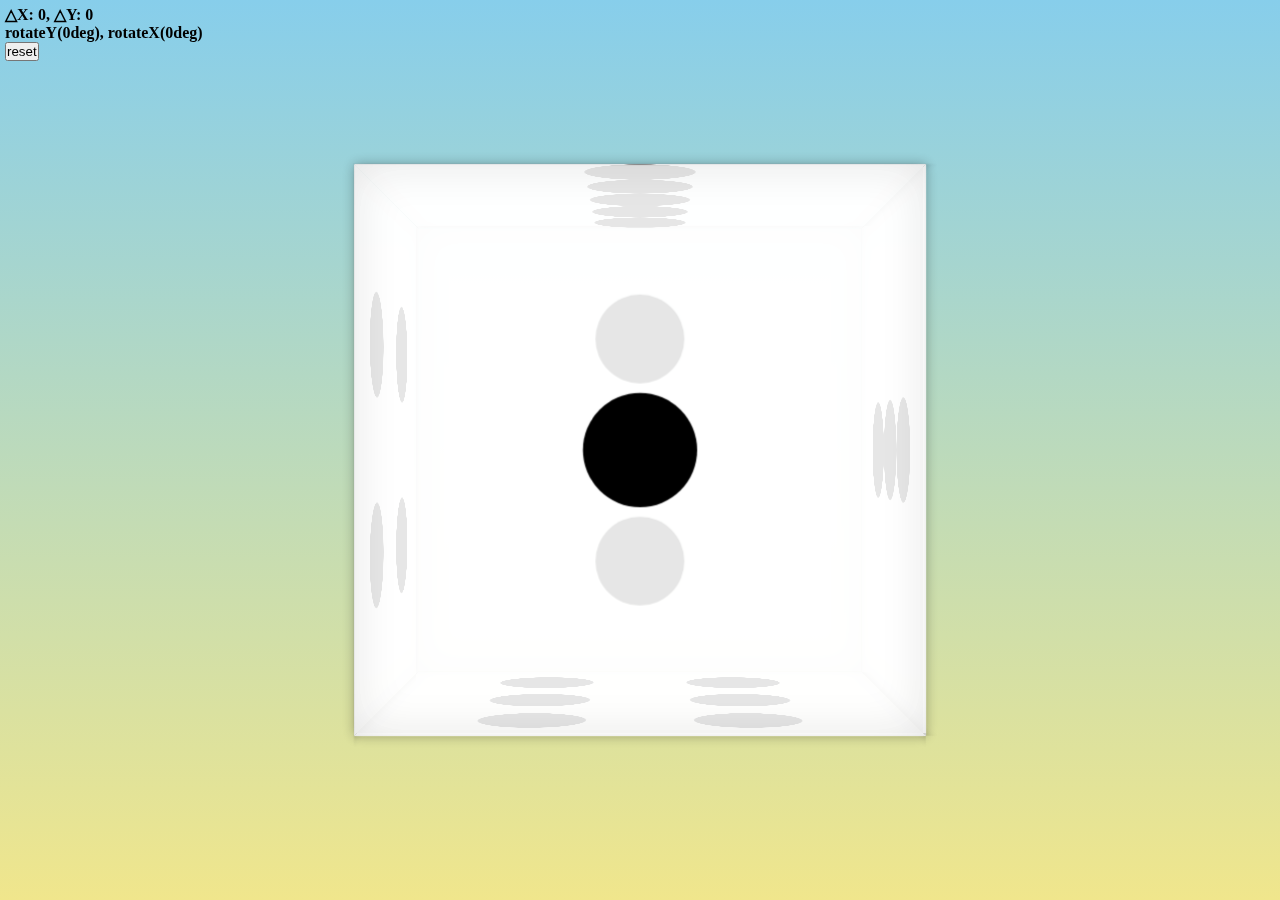
<file: css-3d/index.html>
<!DOCTYPE html>
<html lang="en">
<head>
  <meta charset="UTF-8">
  <meta name="viewport" content="width=device-width, initial-scale=1.0">
  <title>CSS 3D Cube</title>
  <link rel="stylesheet" href="./style.css">
  <script src="./script.js" defer></script>
</head>
<body>
  <section class="metrics-container">
    <span class="metrics-movement">△X: 0, △Y: 0</span><br />
    <span class="metrics-rotate">rotateY(0deg), rotateX(0deg)</span><br />
    <button class="metrics-reset">reset</button>
  </section>
  <section class="cube-container">
    <div class="cube">
      <div class="cube__face cube__face--front">
        <div class="cube__dot"></div>
      </div>
      <div class="cube__face cube__face--back">
        <div class="cube__dot"></div>
        <div class="cube__dot"></div>
      </div>
      <div class="cube__face cube__face--right">
        <div class="cube__dot"></div>
        <div class="cube__dot"></div>
        <div class="cube__dot"></div>
      </div>
      <div class="cube__face cube__face--left">
        <div class="cube__dot"></div>
        <div class="cube__dot"></div>
        <div class="cube__dot"></div>
        <div class="cube__dot"></div>
      </div>
      <div class="cube__face cube__face--top">
        <div class="cube__dot"></div>
        <div class="cube__dot"></div>
        <div class="cube__dot"></div>
        <div class="cube__dot"></div>
        <div class="cube__dot"></div>
      </div>
      <div class="cube__face cube__face--bottom">
        <div class="cube__dot"></div>
        <div class="cube__dot"></div>
        <div class="cube__dot"></div>
        <div class="cube__dot"></div>
        <div class="cube__dot"></div>
        <div class="cube__dot"></div>
      </div>
    </div>
  </section>
</body>
</html>
</file>
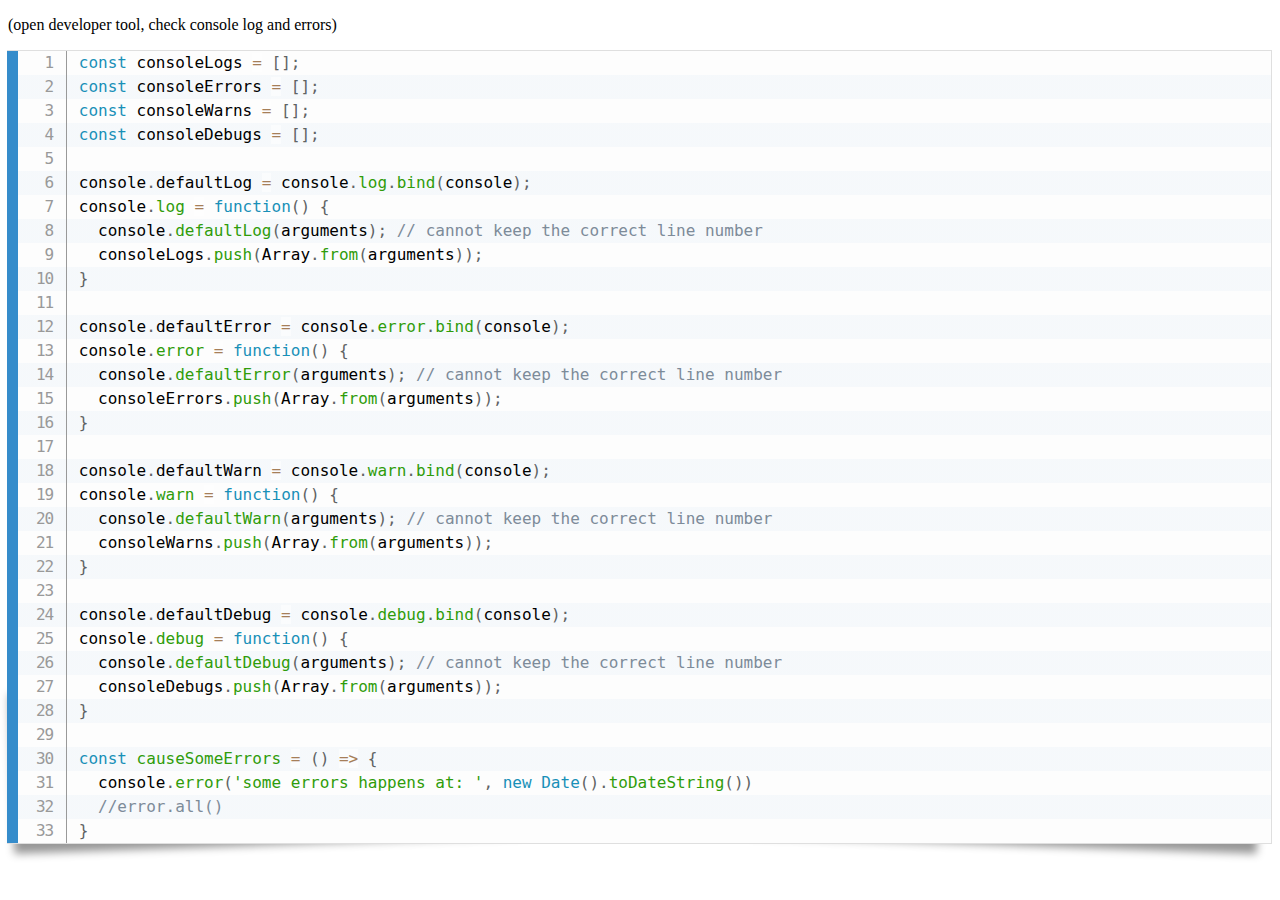
<file: overwrite-console-methods/index.html>
<!DOCTYPE html>
<html lang="en">
<head>
  <meta charset="UTF-8">
  <meta http-equiv="X-UA-Compatible" content="IE=edge">
  <meta name="viewport" content="width=device-width, initial-scale=1.0">
  <title>Overwrite Console Methods</title>
  <link rel="stylesheet" href="./prism.css">
  <script defer src="./script.js"></script>
  <script defer src="./prism.js"></script>
</head>
<body>
  <p>(open developer tool, check console log and errors)</p>

  <section class="codeBox">
    <pre>
      <code class="language-js line-numbers" data-prismjs-copy="copy code">
const consoleLogs = [];
const consoleErrors = [];
const consoleWarns = [];
const consoleDebugs = [];

console.defaultLog = console.log.bind(console);
console.log = function() {
  console.defaultLog(arguments); // cannot keep the correct line number
  consoleLogs.push(Array.from(arguments));
}

console.defaultError = console.error.bind(console);
console.error = function() {
  console.defaultError(arguments); // cannot keep the correct line number
  consoleErrors.push(Array.from(arguments));
}

console.defaultWarn = console.warn.bind(console);
console.warn = function() {
  console.defaultWarn(arguments); // cannot keep the correct line number
  consoleWarns.push(Array.from(arguments));
}

console.defaultDebug = console.debug.bind(console);
console.debug = function() {
  console.defaultDebug(arguments); // cannot keep the correct line number
  consoleDebugs.push(Array.from(arguments));
}

const causeSomeErrors = () => {
  console.error('some errors happens at: ', new Date().toDateString())
  //error.all()
}
      </code>
    </pre>
  </section>
</body>
</html>
</file>
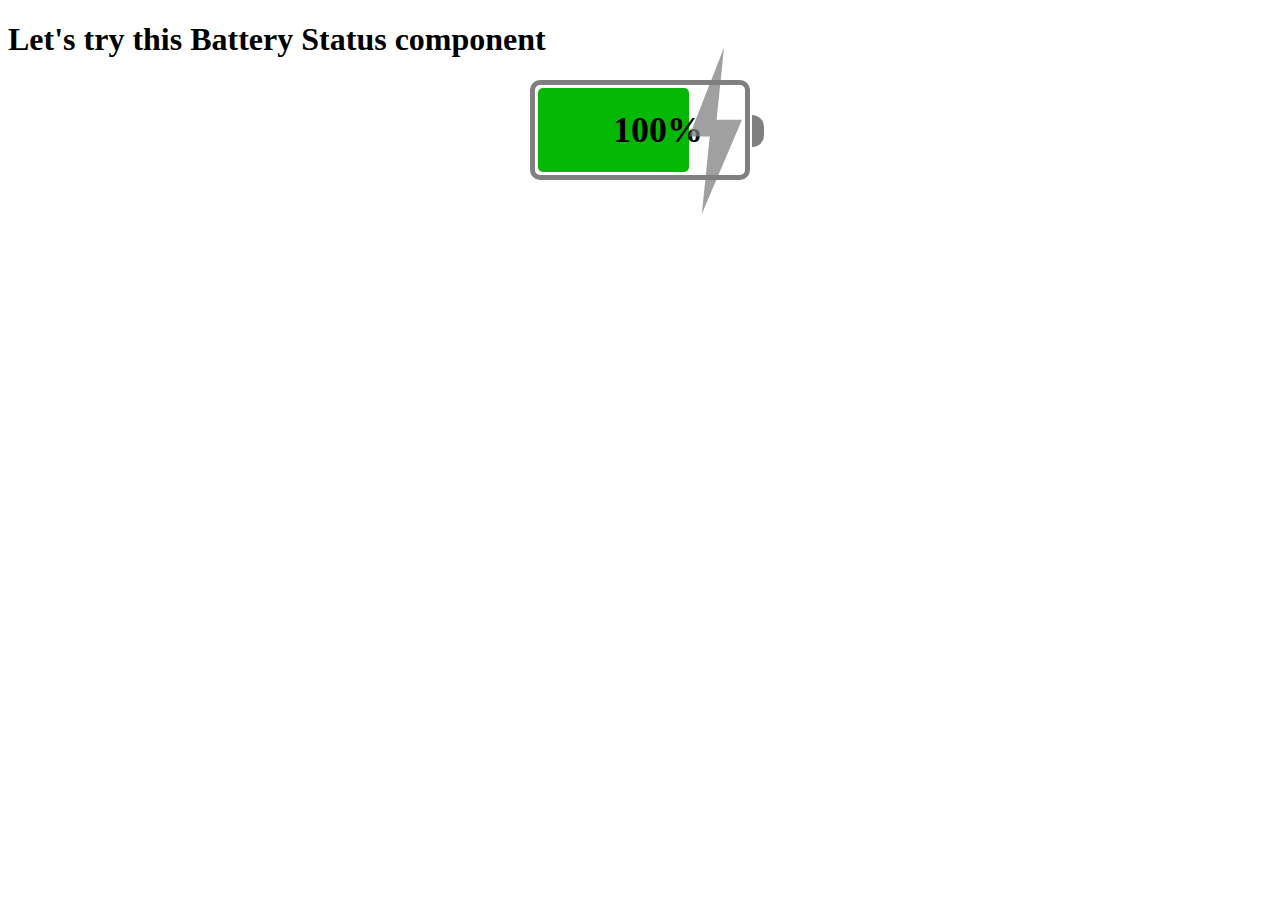
<file: custom-components/battery-status/index.html>
<!DOCTYPE html>
<html lang="en">
<head>
  <meta charset="UTF-8">
  <meta name="viewport" content="width=device-width, initial-scale=1.0">
  <title>Battery Status</title>
  <script src="./script.js" defer></script>
</head>
<body>
  <h1>Let's try this Battery Status component</h1>
  <battery-status></battery-status>
</body>
</html>
</file>
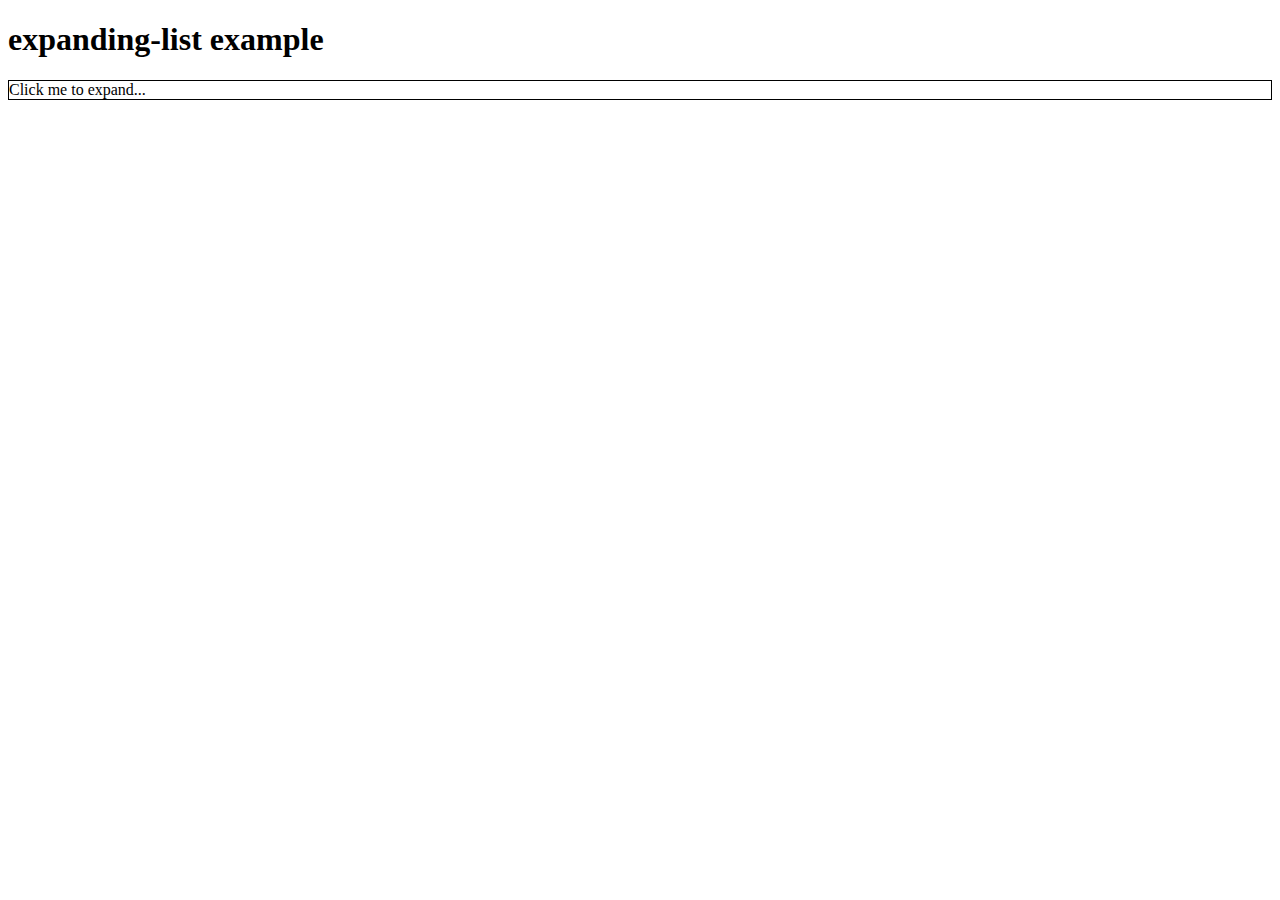
<file: custom-components/expanding-list/index.html>
<!DOCTYPE html>
<html lang="en">
<head>
  <meta charset="UTF-8">
  <meta http-equiv="X-UA-Compatible" content="IE=edge">
  <meta name="viewport" content="width=device-width, initial-scale=1.0">
  <script defer src="./script.js"></script>
  <title>expanding-list component</title>
</head>
<body>
  <h1>expanding-list example</h1>
  <expanding-list
    data-text="Lorem Ipsum is simply dummy text of the printing and typesetting industry. Lorem Ipsum has been the industry's standard dummy text ever since the 1500s, when an unknown printer took a galley of type and scrambled it to make a type specimen book. It has survived not only five centuries, but also the leap into electronic typesetting, remaining essentially unchanged. It was popularised in the 1960s with the release of Letraset sheets containing Lorem Ipsum passages, and more recently with desktop publishing software like Aldus PageMaker including versions of Lorem Ipsum."
  ></expanding-list>
  <!-- <ul is="expanding-list"></ul> -->
</body>
</html>
</file>
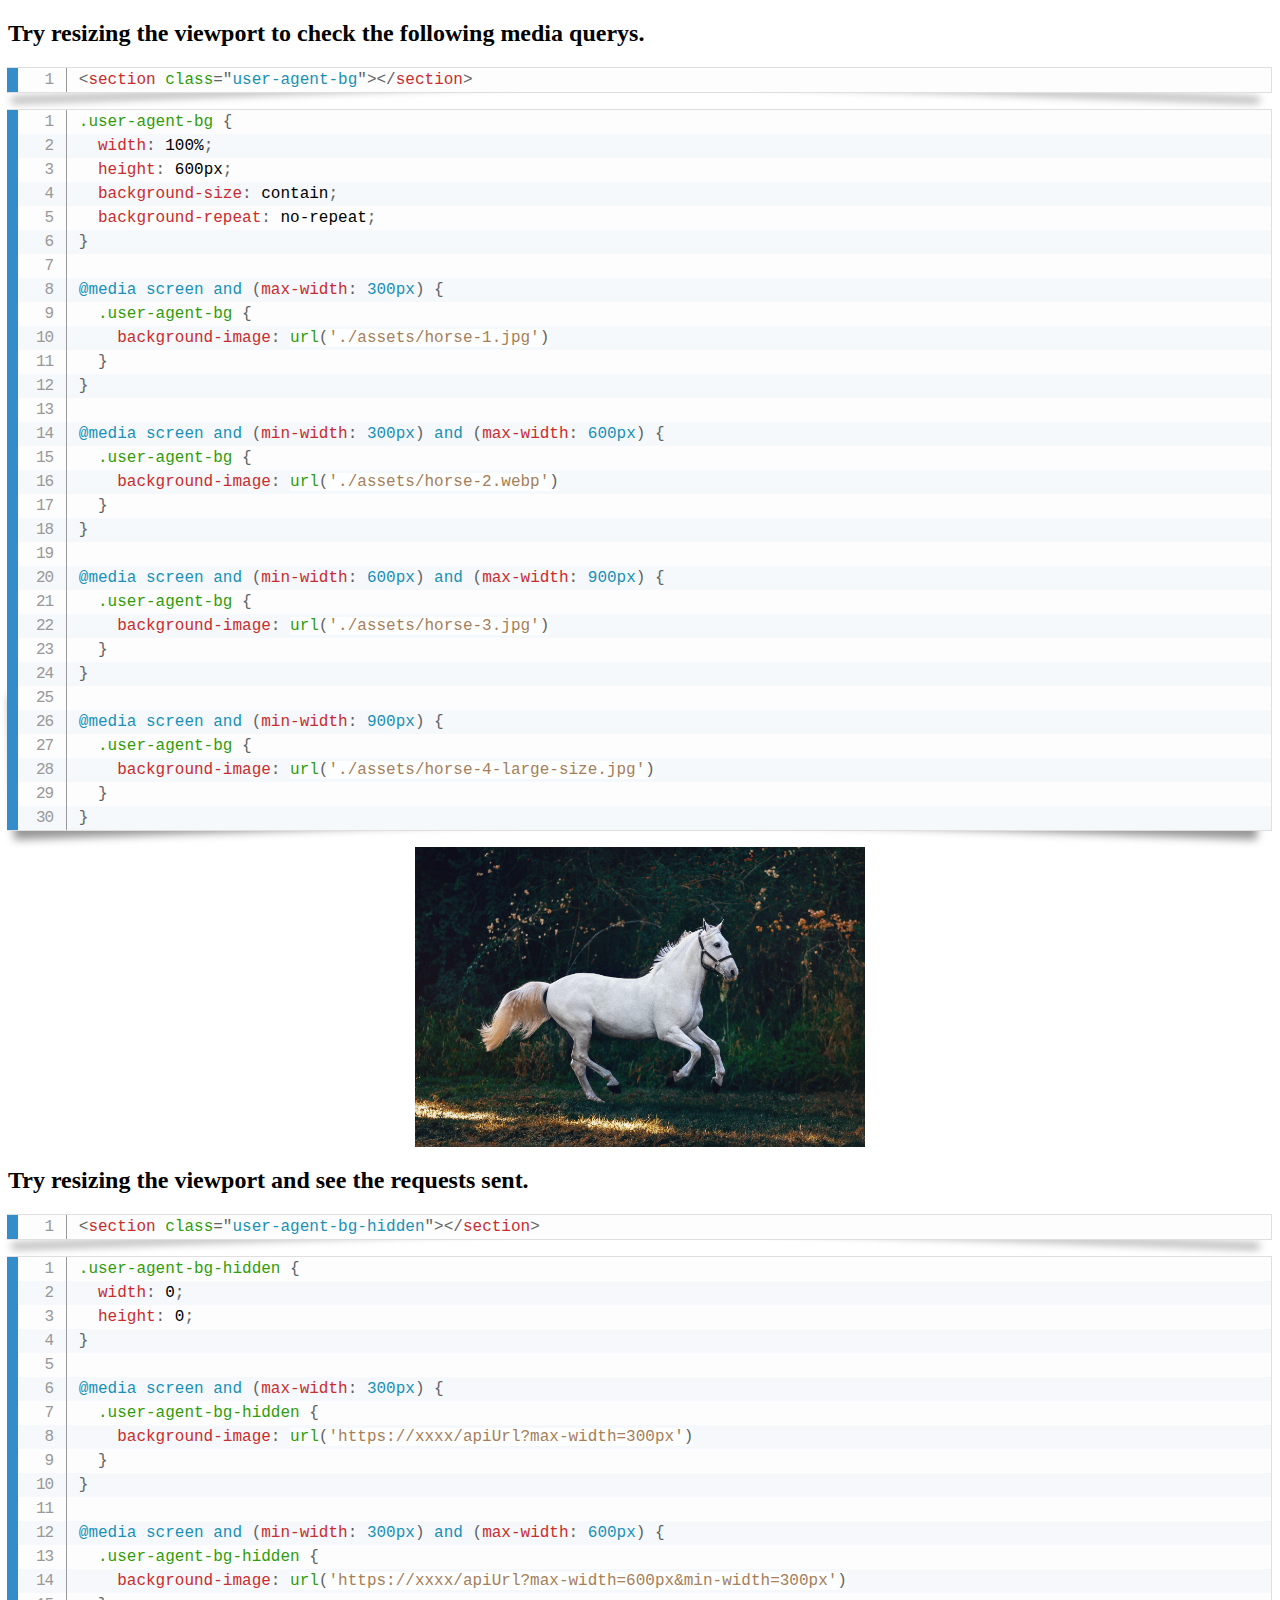
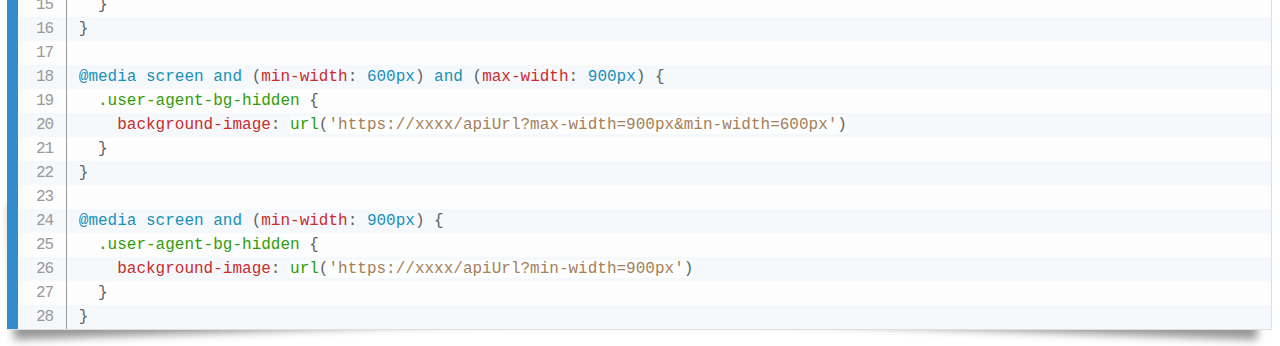
<file: media-querys/track-user-agent-using-css-media-query/index.html>
<!DOCTYPE html>
<html lang="en">
<head>
  <meta charset="UTF-8">
  <meta http-equiv="X-UA-Compatible" content="IE=edge">
  <meta name="viewport" content="width=device-width, initial-scale=1.0">
  <link rel="stylesheet" href="./style.css">
  <link rel="stylesheet" href="./prism.css">
  <script defer src="./prism.js"></script>
  <title>Track user agent using media query.</title>
</head>
<body>
  <h2>Try resizing the viewport to check the following media querys.</h2>
  <pre>
    <code class="language-html line-numbers" data-prismjs-copy="copy code">
&lt;section class=&quot;user-agent-bg&quot;&gt;&lt;/section&gt;
    </code>
  </pre>
  <pre>
    <code class="language-css line-numbers" data-prismjs-copy="copy code">
.user-agent-bg {
  width: 100%;
  height: 600px;
  background-size: contain;
  background-repeat: no-repeat;
}

@media screen and (max-width: 300px) {
  .user-agent-bg {
    background-image: url('./assets/horse-1.jpg')
  }
}

@media screen and (min-width: 300px) and (max-width: 600px) {
  .user-agent-bg {
    background-image: url('./assets/horse-2.webp')
  }
}

@media screen and (min-width: 600px) and (max-width: 900px) {
  .user-agent-bg {
    background-image: url('./assets/horse-3.jpg')
  }
}

@media screen and (min-width: 900px) {
  .user-agent-bg {
    background-image: url('./assets/horse-4-large-size.jpg')
  }
}
    </code>
  </pre>
  <section class="user-agent-bg"></section>

  <h2>Try resizing the viewport and see the requests sent.</h2>
  <pre>
    <code class="language-html line-numbers" data-prismjs-copy="copy code">
&lt;section class=&quot;user-agent-bg-hidden&quot;&gt;&lt;/section&gt;
    </code>
  </pre>
  <pre>
    <code class="language-css line-numbers" data-prismjs-copy="copy code">
.user-agent-bg-hidden {
  width: 0;
  height: 0;
}

@media screen and (max-width: 300px) {
  .user-agent-bg-hidden {
    background-image: url('https://xxxx/apiUrl?max-width=300px')
  }
}

@media screen and (min-width: 300px) and (max-width: 600px) {
  .user-agent-bg-hidden {
    background-image: url('https://xxxx/apiUrl?max-width=600px&min-width=300px')
  }
}

@media screen and (min-width: 600px) and (max-width: 900px) {
  .user-agent-bg-hidden {
    background-image: url('https://xxxx/apiUrl?max-width=900px&min-width=600px')
  }
}

@media screen and (min-width: 900px) {
  .user-agent-bg-hidden {
    background-image: url('https://xxxx/apiUrl?min-width=900px')
  }
}
    </code>
  </pre>
  <section class="user-agent-bg-hidden"></section>
</body>
</html>
</file>
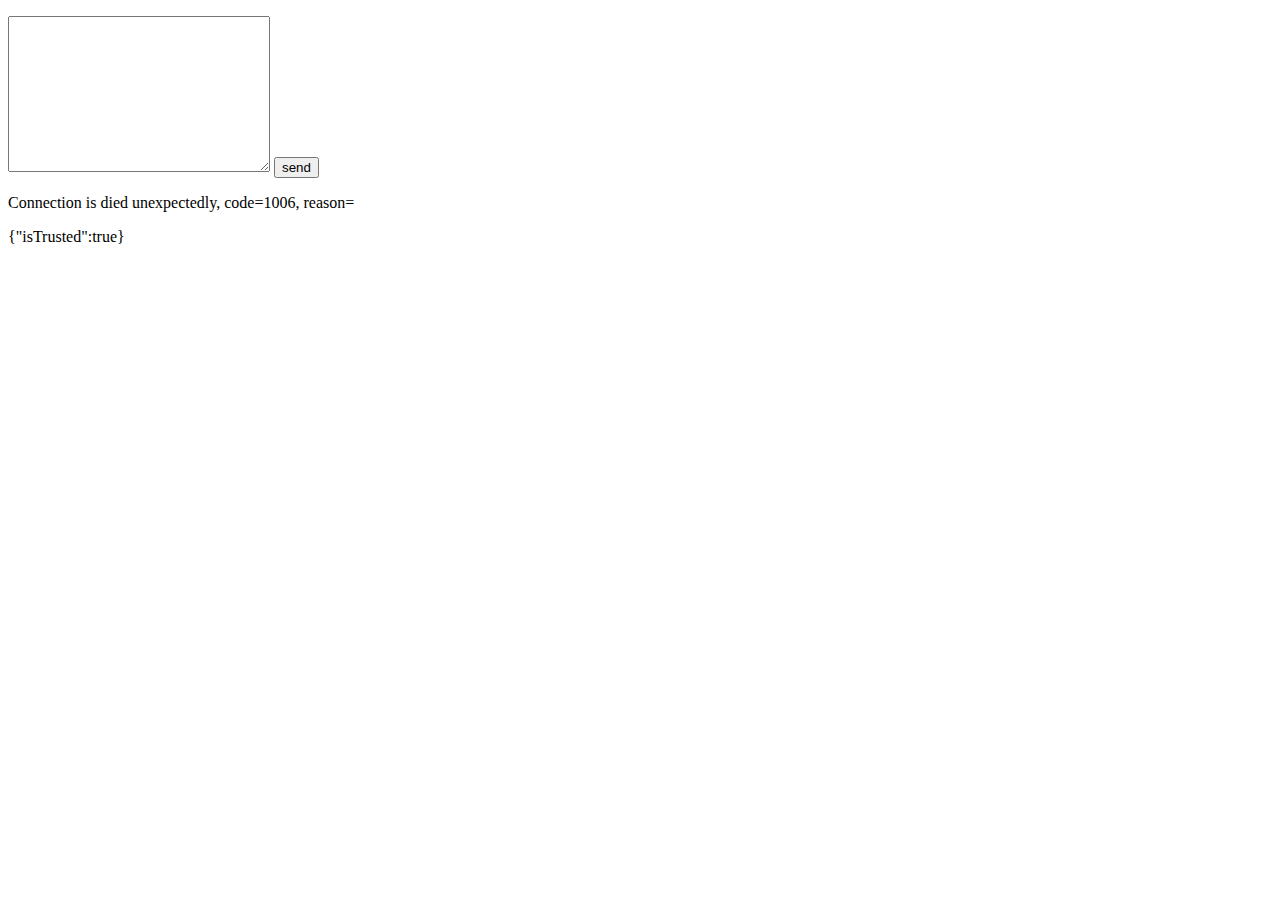
<file: websocket/deno-simple-chatapp/chat/index.html>
<!DOCTYPE html>
<html lang="en">

<head>
  <meta charset="UTF-8">
  <meta name="viewport" content="width=device-width, initial-scale=1.0">
  <title>Chat APP</title>
</head>

<body>
  <ul id="user-list"></ul>

  <div>
    <textarea name="message-input-box" id="message-input-box" cols="30" rows="10"></textarea>
    <button id="send-message">send</button>
  </div>

  <div id="all-messages"></div>
  <script>
    const userList = document.querySelector('#user-list')
    const inputMessageBox = document.querySelector('#message-input-box')
    const sendMessageButton = document.querySelector('#send-message')
    const allMessages = document.querySelector('#all-messages')

    const displayNewMessage = (message) => {
      allMessages.insertAdjacentHTML('afterbegin', `<p>${message}</p>`)
    }

    const updateUserlist = (usernames) => {
      userList.innerHTML = usernames.reduce((acc, username) => {
        return `${acc}
          <li class=username>${username}</li>
        `
      }, '')
    }

    const username = prompt('Please input your name') || 'Anonymous'
    alert(`You will be ${username}!`)
    const socket = new WebSocket(`ws://localhost/start_web_socket?username=${username}`)

    socket.onmessage = (event) => {
      const data = JSON.parse(event.data)

      if (data.event === 'new-username') {
        displayNewMessage(`${data.username} just joined.`)
      }

      if (data.event === 'delete-username') {
        displayNewMessage(`${data.username} just left.`)
      }

      if (data.event === 'update-usernames') {
        updateUserlist(data.usernames)
      }

      if (data.event === 'send-message') {
        displayNewMessage(`${data.from}: ${data.message}`)
      }
    }

    socket.onclose = (event) => {
      if (event.wasClean) {
        displayNewMessage(`Connection is closed by server, code=${event.code}, reason=${event.reason}`)
      } else {
        displayNewMessage(`Connection is died unexpectedly, code=${event.code}, reason=${event.reason}`)
      }
    }

    socket.onerror = (error) => {
      displayNewMessage(JSON.stringify(error))
    }

    sendMessageButton.addEventListener('click', () => {
      if (!inputMessageBox.value) return

      socket.send(JSON.stringify({
        event: 'send-message',
        message: inputMessageBox.value,
      }))

      inputMessageBox.value = ''
    })
  </script>
</body>

</html>
</file>
<file: css-3d/style.css>
*, *::before, *::after {
  box-sizing: border-box;
  margin: 0;
  padding: 0;
}

.cube-container {
  user-select: none;
  display: flex;
  align-items: center;
  justify-content: center;
  width: 100vw;
  height: 100vh;
  background: linear-gradient(skyblue, khaki);
  perspective: 2000px; /* creates a new stacking context; act as a containing block for position: fixed elements  */
}

.cube {
  --rotateCordX: 1;
  --rotateCordY: 1;
  --rotateCordZ: 1;
  --rotateAngel: 30deg;
  cursor: pointer;
  width: 500px;
  height: 500px;
  transform-style: preserve-3d; /* indicates that the children should be positioned in the 3D space. */
  /* transform: rotate3d(var(--rotateCordX), var(--rotateCordY), var(--rotateCordZ), var(--rotateAngel)); */
}

.cube__face {
  display: flex;
  align-items: center;
  justify-content: center;
  position: absolute;
  height: 100%;
  width: 100%;
  backface-visibility: visible;
  font-size: 100px;
  color: #ffffff;
  background-color: rgba(255, 255, 255, 0.9);
  box-shadow:0 0 10px rgba(0, 0, 0, 0.3), 0 0 40px rgba(0, 0, 0, 0.1) inset;
}

.cube__face--front {
  /* background: rgba(90, 90, 90, 0.7); */
  transform: translateZ(250px);
}

.cube__face--back {
  display: grid;
  grid-template:
  "a "
  " b";
  /* background: rgba(0, 210, 0, 0.7); */
  transform: rotateY(180deg) translateZ(250px);
}

.cube__face--right {
  /* background: rgba(210, 0, 0, 0.7); */
  transform: rotateY(90deg) translateZ(250px);
}

.cube__face--left {
  display: grid;
  grid-template:
  "a b"
  "c d";
  align-content: space-evenly;
  justify-content: space-evenly;
  /* background: rgba(0, 0, 210, 0.7); */
  transform: rotateY(-90deg) translateZ(250px);
}

.cube__face--top {
  display: grid;
  /* background: rgba(210, 210, 0, 0.7); */
  transform: rotateX(90deg) translateZ(250px);
}

.cube__face--bottom {
  display: grid;
  grid-template:
  "a b"
  "c d"
  "e f";
  justify-content: space-evenly;
  align-content: space-evenly;
  /* background: rgba(210, 0, 210, 0.7); */
  transform: rotateX(-90deg) translateZ(250px);
}

.cube__dot {
  width: 1em;
  height: 1em;
  border-radius: 50%;
  background-color: #000000;
}

.metrics-container {
  color: #000000;
  font-weight: 600;
  position: fixed;
  top: 5px;
  left: 5px;
  height: 20px;
  width: 100%;
  z-index: 1;
}
</file>
<file: media-querys/track-user-agent-using-css-media-query/style.css>
.user-agent-bg {
  width: 100%;
  height: 300px;
  background-size: contain;
  background-repeat: no-repeat;
  background-position: center;
}

@media screen and (max-width: 300px) {
  .user-agent-bg {
    background-image: url('./assets/horse-1.jpg')
  }
}

@media screen and (min-width: 300px) and (max-width: 600px) {
  .user-agent-bg {
    background-image: url('./assets/horse-2.webp')
  }
}

@media screen and (min-width: 600px) and (max-width: 900px) {
  .user-agent-bg {
    background-image: url('./assets/horse-3.jpg')
  }
}

@media screen and (min-width: 900px) {
  .user-agent-bg {
    background-image: url('./assets/horse-4-large-size.jpg')
  }
}

.user-agent-bg-hidden {
  width: 0;
  height: 0;
}

@media screen and (max-width: 300px) {
  .user-agent-bg-hidden {
    background-image: url('https://charleshenryhugo-scaling-engine-7jv6xxrg5p2p7rx-3000.preview.app.github.dev/?max-width=300px')
  }
}

@media screen and (min-width: 300px) and (max-width: 600px) {
  .user-agent-bg-hidden {
    background-image: url('https://charleshenryhugo-scaling-engine-7jv6xxrg5p2p7rx-3000.preview.app.github.dev/?max-width=600px&min-width=300px')
  }
}

@media screen and (min-width: 600px) and (max-width: 900px) {
  .user-agent-bg-hidden {
    background-image: url('https://charleshenryhugo-scaling-engine-7jv6xxrg5p2p7rx-3000.preview.app.github.dev/?max-width=900px&min-width=600px')
  }
}

@media screen and (min-width: 900px) {
  .user-agent-bg-hidden {
    background-image: url('https://charleshenryhugo-scaling-engine-7jv6xxrg5p2p7rx-3000.preview.app.github.dev/?min-width=900px')
  }
}
</file>
